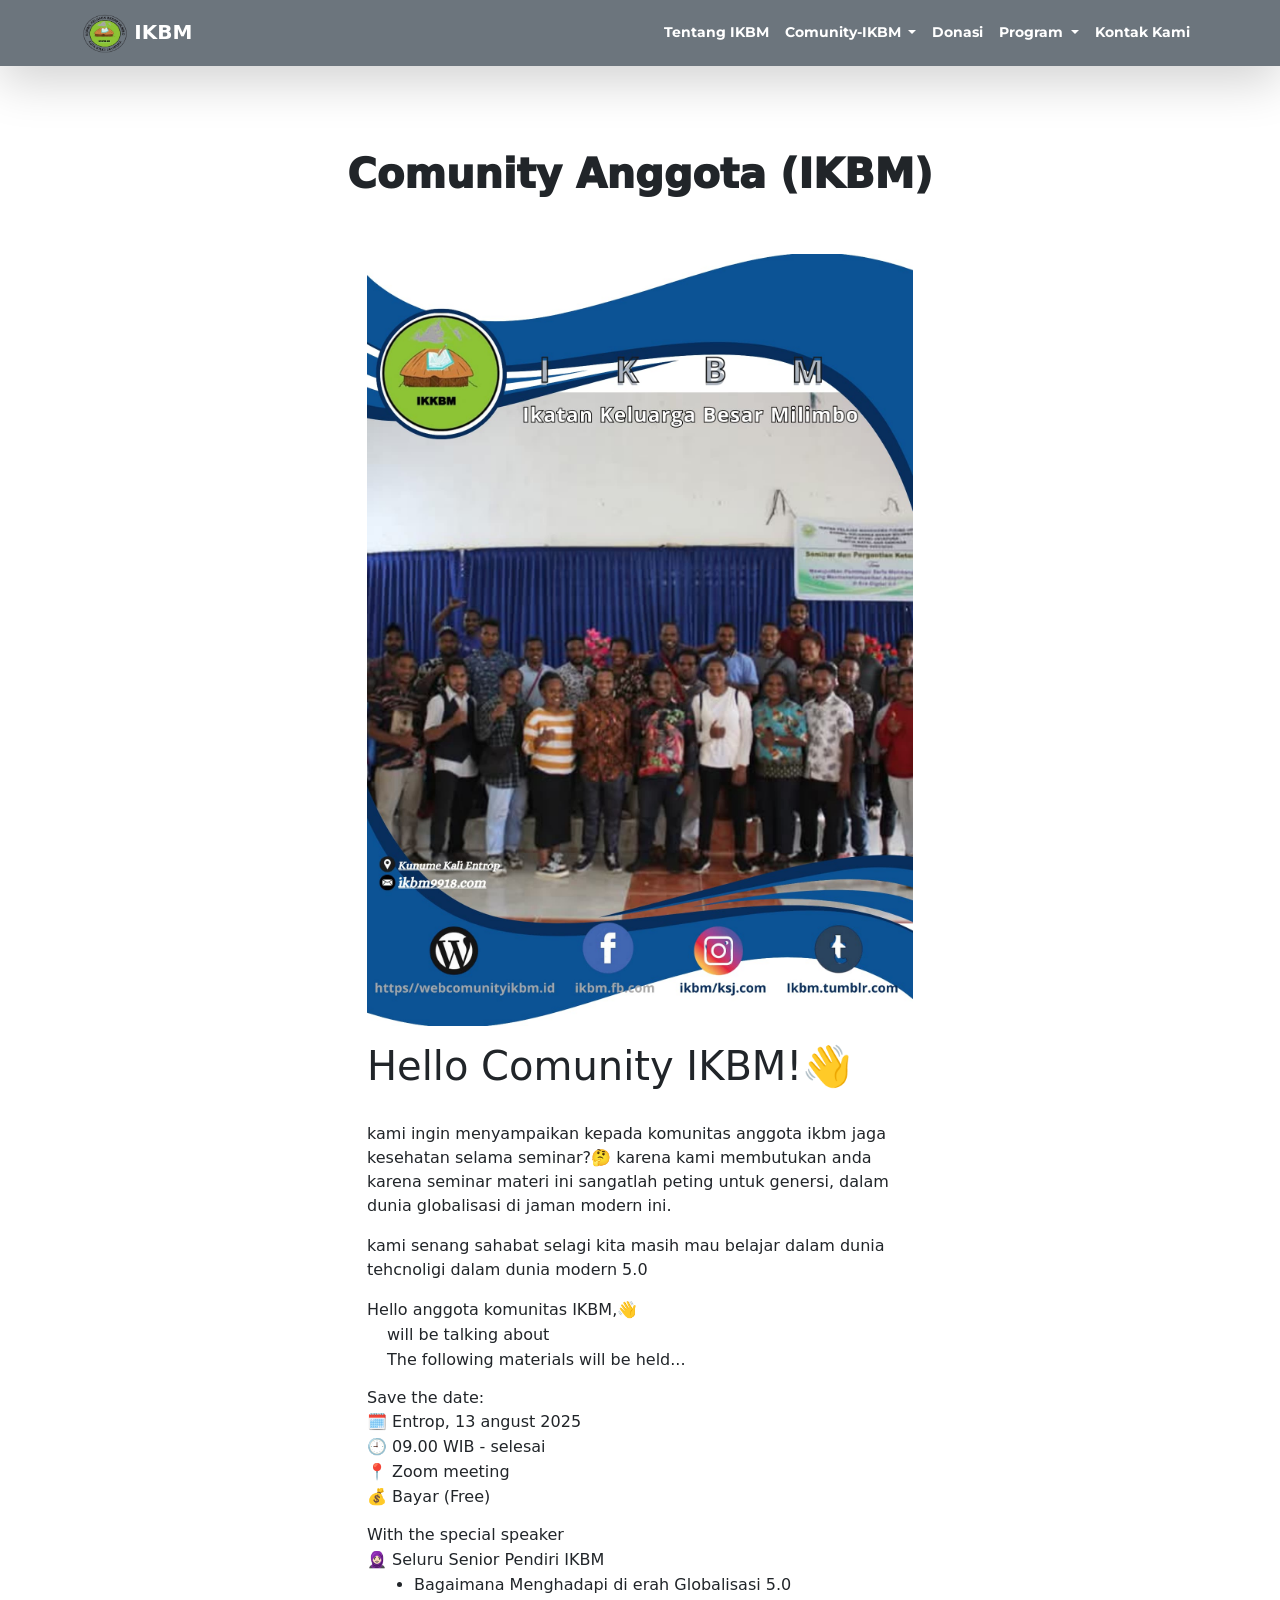
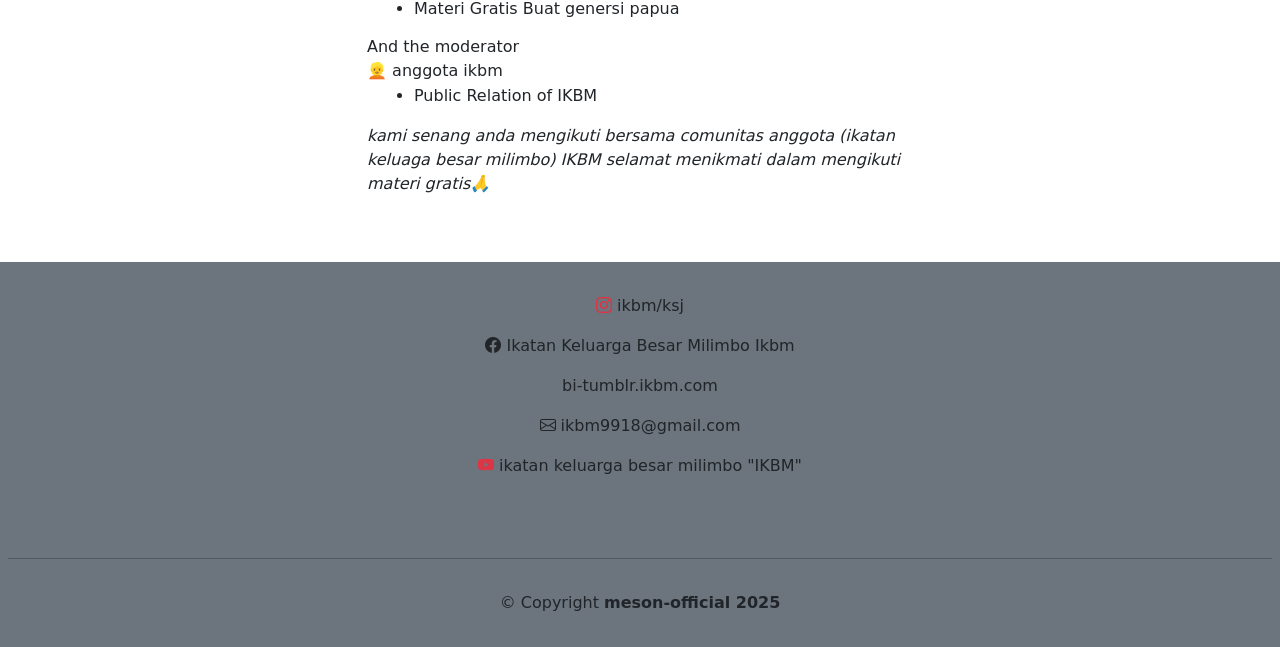
<file: website ikbm/bulan.html>
<!doctype html>
<html lang="en">
<head>
    <!-- Required meta tags -->
    <meta charset="utf-8">
    <meta name="viewport" content="width=device-width, initial-scale=1">

    <!-- Bootstrap CSS -->
    <link href="https://cdn.jsdelivr.net/npm/bootstrap@5.1.3/dist/css/bootstrap.min.css" rel="stylesheet" integrity="sha384-1BmE4kWBq78iYhFldvKuhfTAU6auU8tT94WrHftjDbrCEXSU1oBoqyl2QvZ6jIW3" crossorigin="anonymous">

    <!-- Icons Bootstrap -->
    <link rel="stylesheet" href="https://cdn.jsdelivr.net/npm/bootstrap-icons@1.6.1/font/bootstrap-icons.css">

    <!-- Fonts google -->
    <link href="https://fonts.googleapis.com/css2?family=Montserrat&family=Pacifico&display=swap" rel="stylesheet">
    
    <title>Program Kerja</title>
    <style>
        nav ul li a:hover {
            color: #bcd6fd !important;
        }

        .kaos {
            padding-top: 150px;
        }

        @media (min-width: 576px) {
            .kaos img {
                height: 100%;
                width: 100%;
            }
        }
    </style>
</head>
<body>
    <!-- Navbar -->
    <nav class="navbar navbar-expand-lg navbar-light bg-secondary shadow-lg fixed-top">
        <div class="container">
            <a style="color: white;" class="navbar-brand" href="index.html" target="blank">
                <img class="logo-aspal" src="img/logo_ikbm-removebg-preview.png" alt="Logo ikbm" width="46" height="40" class="d-inline-block align-text-top">
                <strong><span class="font-weight-bold">IKBM</span></strong>
            </a>
            <button class="navbar-toggler" type="button" data-bs-toggle="collapse" data-bs-target="#navbarNav" aria-controls="navbarNav" aria-expanded="false" aria-label="Toggle navigation">
                <span class="navbar-toggler-icon"></span>
            </button>

            <div class="collapse navbar-collapse" id="navbarNav" style="font-family: 'Montserrat', sans-serif; font-size: 0.9em;">
                <ul class="navbar-nav ms-auto">
                    <li class="nav-item">
                        <a style="color: white;" class="nav-link active" aria-current="page" href="index.html#tentang" target="blank"><strong><span class="font-weight-bold">Tentang IKBM</span></strong></a>
                    </li>   
                    <li class="nav-item dropdown">
                        <a style="color: white;" class="nav-link active dropdown-toggle" href="#" id="navbarDropdown" role="button" data-bs-toggle="dropdown" aria-expanded="false">
                            <strong><span>Comunity-IKBM</span></strong>
                        </a>
                        <ul class="dropdown-menu" aria-labelledby="navbarDropdown">
                            <li><a class="dropdown-item" href="index.html#infoterkini" target="blank">Info Terkini</a></li>
                            <li><a class="dropdown-item" href="index.html#beritaterkini" target="blank">Berita Terkini</a></li>
                            <li><a class="dropdown-item" href="index.html#infoterkini" target="blank">Pendataan Anggota</a></li>
                        </ul>
                    </li>
                    <li class="nav-item">
                        <a style="color: white;" class="nav-link active" href="index.html#donasi" target="blank"><strong><span class="font-weight-bold">Donasi</span></strong></a>
                    </li>
                    <li class="nav-item dropdown">
                        <a style="color: white;" class="nav-link active dropdown-toggle" href="#" id="navbarDropdown" role="button" data-bs-toggle="dropdown" aria-expanded="false">
                            <strong><span class="font-weight-bold">Program</span></strong>
                        </a>
                        <!-- <ul class="dropdown-menu" aria-labelledby="navbarDropdown">
                            <li><a class="dropdown-item" href="bulan.html" target="blank">Program Kerja</a></li>
                            <li><a class="dropdown-item" href="kolaborasi.html" target="blank">Pendataan Anggota Ikbm</a></li>
                        </ul> -->
                        <ul class="dropdown-menu" aria-labelledby="navbarDropdown">
                            <li><a class="dropdown-item" href="index.html" target="blank">Program Kerja</a></li>
                            <li><a class="dropdown-item" href="index.html" target="blank">Pendataan Anggota Ikbm</a></li>
                        </ul>
                    </li>
                    <!-- <li class="nav-item">
                        <a style="color: white;" class="nav-link active" href="index.html#store" target="blank"><strong><span class="font-weight-bold">Aspal Store</span></strong></a>
                    </li> -->
                    <li class="nav-item">
                        <a style="color: white;" class="nav-link active" href="index.html#kontak" target="blank"><strong><span class="font-weight-bold">Kontak Kami</span></strong></a>
                    </li>
                </ul>
            </div>
        </div>
    </nav>
    <!-- Akhir Navbar -->


    <!-- KAOS -->
        <div class="container kaos">
            <div class="row">
                <div class="col text-center mb-5">
                    <h1 style="font-weight: 1000;">Comunity Anggota (IKBM)</h1>
                </div>
            </div>

            <div class="row justify-content-center">
                <div class="col-md-6">
                    <div class="" data-aos="flip-left" data-aos-duration="500">
                        <img src="img/program-aspal-bulan/img-1.jpg" class="card-img-top" alt="project 1">
                        <div class="card-body">
                            <p class="card-text">
                                <h1>Hello Comunity IKBM!👋</h1>
                                <br>
                                <p>kami ingin menyampaikan kepada komunitas anggota ikbm jaga kesehatan selama seminar?🤔 
                                karena kami membutukan anda karena seminar materi ini sangatlah peting untuk genersi,
                                dalam dunia globalisasi di jaman modern ini.</p>
                                <p>kami senang sahabat selagi kita masih mau belajar dalam dunia tehcnoligi dalam dunia 
                                modern 5.0</p>
                                
                                <h5></h5>
                                
                                <p>
                                    <p>Hello anggota komunitas IKBM,👋</p>
                                    <p style="margin-left: 20px; margin-top: -15px;"">will be talking about</p>
                                    <p style="margin-left: 20px; margin-top: -15px;"">The following materials will be held...</p>
                                </p>
                                <p>
                                    <h6>Save the date:</h6> 
                                    <p style="margin-top: -5px;">🗓️ Entrop, 13 angust 2025</p> 
                                    <p style="margin-top: -15px;">🕘 09.00 WIB - selesai</p> 
                                    <p style="margin-top: -15px;">📍 Zoom meeting</p> 
                                    <p style="margin-top: -15px;">💰 Bayar (Free)</p> 
                                </p>
                                <h6>With the special speaker</h6>
                                <p style="margin-top: -5px;">🧕🏻 Seluru Senior Pendiri IKBM</p>
                                <!-- <p style="margin-left: 20px; margin-top: -15px;">- COO of Adara Relief International</p>
                                <p style="margin-left: 20px; margin-top: -15px;">- Translator of Masjid Al Aqsa & 40 Fakta yang Belum Terungkap</p> -->
                                <ul>
                                    <li style="margin-left: 15px; margin-top: -15px;">Bagaimana Menghadapi di erah Globalisasi 5.0</li>
                                    <li style="margin-left: 15px;">Materi Gratis Buat genersi papua</li>
                                </ul>
                                <h6>And the moderator</h6> 
                                <p style="margin-top: -5px;">👱 anggota ikbm</p> 
                                <ul>
                                    <li style="margin-left: 15px; margin-top: -15px;">Public Relation of IKBM</li>
                                </ul>
                               
                                <p style="font-style: italic;">kami senang anda mengikuti bersama comunitas anggota (ikatan keluaga besar milimbo) IKBM 
                                selamat menikmati dalam mengikuti materi gratis🙏</p>
                                <!-- <p>Jika mau bergabing besama Anggota IKBM 👇</p> -->
                                <!-- <p style="margin-top: -15px;">ikuti info kami: <a href="https://wa.me/6289697959987" style="text-decoration: none;">6289697959987</a></p> -->
                            </p>
                        </div>
                    </div>
                </div>

                <!-- <div class="col-md-6">
                    <div class="card" data-aos="flip-left" data-aos-duration="500" data-aos-delay="100">
                        <img src="img/project/2.jpg" class="card-img-top" alt="project 2">
                        <div class="card-body">
                            <p class="card-text">Some quick example text to build on the card title and make up the bulk of the card's content.</p>
                        </div>
                    </div>
                </div> -->
            </div>
        </div>
    <!-- Akhir KAOS -->


    <!-- footer -->

    <footer class="p-2 text-center pt-3" style="background-color: #6c757d; margin-top: 50px;">
        <div class="row">
            <div class="col-md-12">
                <div class="container pb-5 pt-3 text-center">
                    <p><i class="bi bi-instagram text-danger"></i> ikbm/ksj</p>
                    <p><i class="bi bi-facebook"></i> Ikatan Keluarga Besar Milimbo Ikbm</p>
                    <p><i class="bi bi-tumblr"></i> bi-tumblr.ikbm.com</p>
                    <!-- <p><i class="bi bi-twitter text-info"></i> aspal_idn</p>  -->
                    <p><i class="bi bi-envelope"></i> ikbm9918@gmail.com</p>
                    <p><i class="bi bi-youtube text-danger"></i> ikatan keluarga besar milimbo "IKBM"</p>
                </div>
            </div>
        </div>
        <hr style="color: black;">
        <p class="p-2 text-center pt-3">&copy; Copyright <strong><span>meson-official 2025</span></strong></p>
    </footer>
    
    <!-- Akhir Footer -->

    <!-- Option 1: Bootstrap Bundle with Popper -->
    <script src="https://cdn.jsdelivr.net/npm/bootstrap@5.1.3/dist/js/bootstrap.bundle.min.js" integrity="sha384-ka7Sk0Gln4gmtz2MlQnikT1wXgYsOg+OMhuP+IlRH9sENBO0LRn5q+8nbTov4+1p" crossorigin="anonymous"></script>

</body>
</html>
</file>
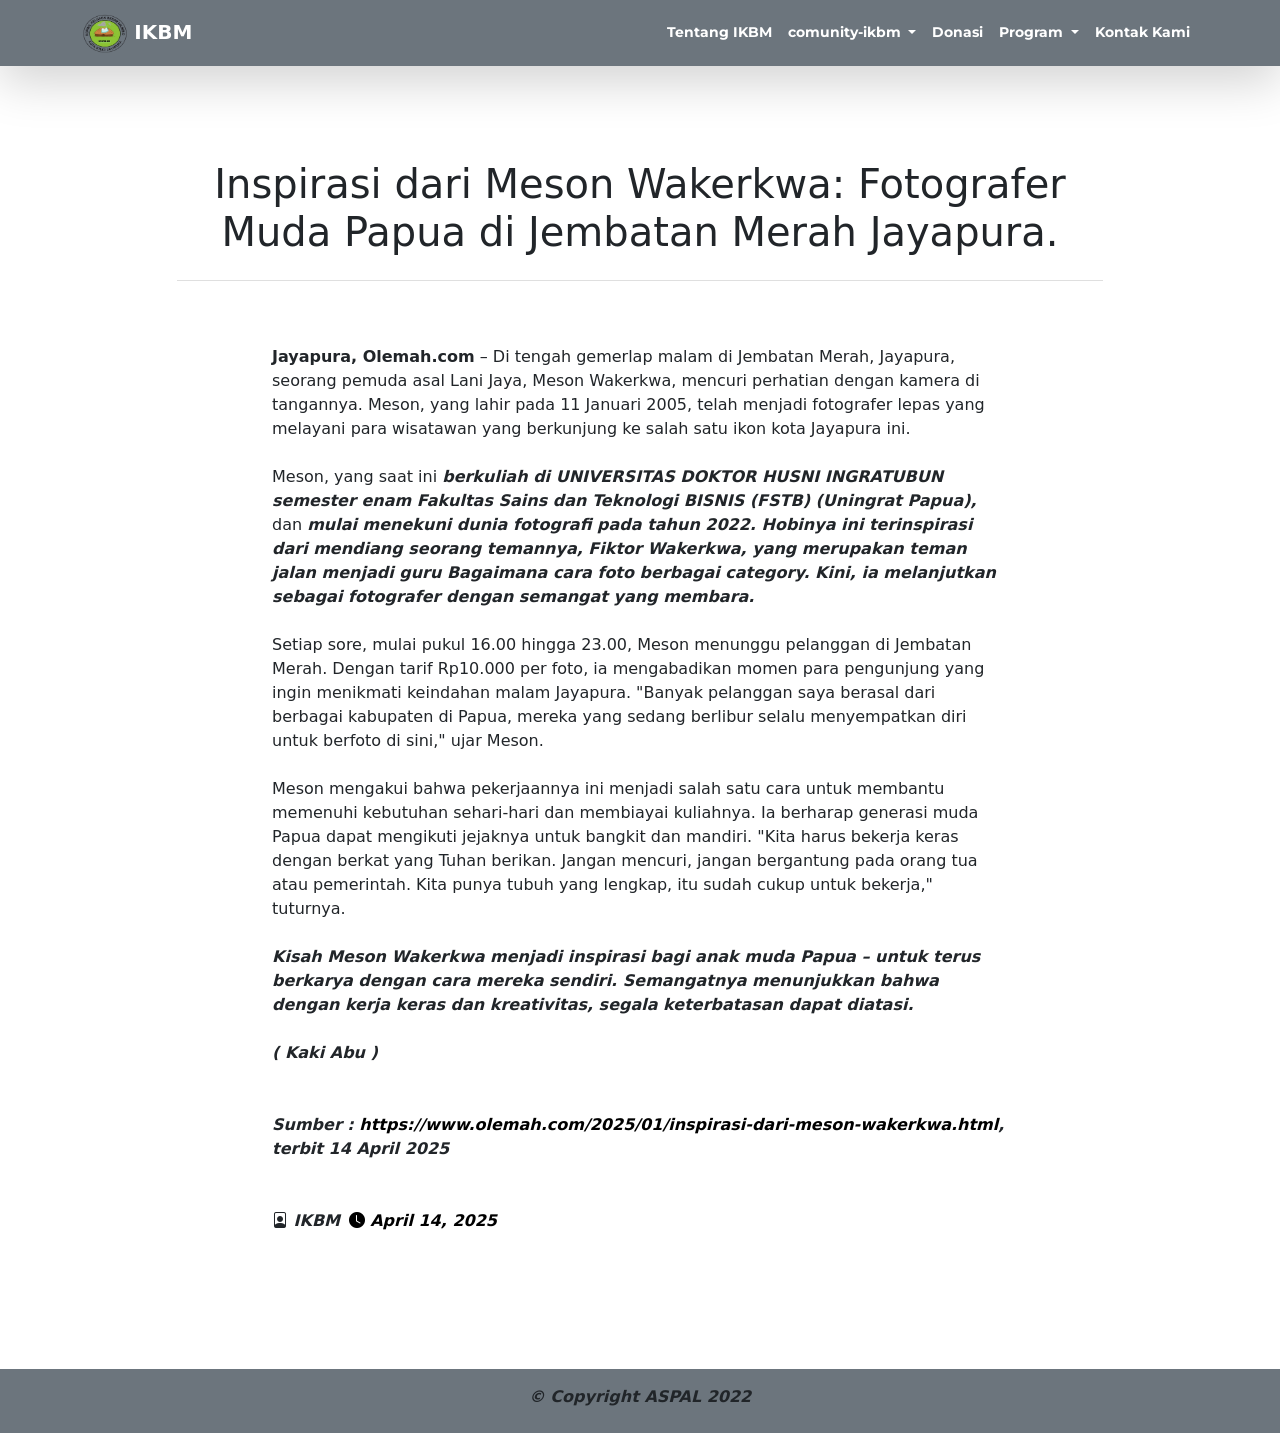
<file: website ikbm/berita-terkini/berita.html>
<!doctype html>
<html lang="en">
<head>
    <!-- Required meta tags -->
    <meta charset="utf-8">
    <meta name="viewport" content="width=device-width, initial-scale=1">

    <!-- Bootstrap CSS -->
    <link href="https://cdn.jsdelivr.net/npm/bootstrap@5.1.3/dist/css/bootstrap.min.css" rel="stylesheet" integrity="sha384-1BmE4kWBq78iYhFldvKuhfTAU6auU8tT94WrHftjDbrCEXSU1oBoqyl2QvZ6jIW3" crossorigin="anonymous">
    
    <!-- Bootsrap icons -->
    <link rel="stylesheet" href="https://cdn.jsdelivr.net/npm/bootstrap-icons@1.6.1/font/bootstrap-icons.css">

    <!-- Fonts google -->
    <link href="https://fonts.googleapis.com/css2?family=Montserrat&family=Pacifico&display=swap" rel="stylesheet">

    <!-- My CSS -->
    <link rel="stylesheet" href="../css/info/style.css">

    
    <title>Info Terkini Ikbm</title>
</head>
<body>
    <!-- Navbar -->
    <nav class="navbar navbar-expand-lg navbar-light bg-secondary shadow-lg fixed-top">
        <div class="container">
            <a style="color: white;" class="navbar-brand" href="../index.html" target="blank">
                <img class="logo-aspal" src="../img/logo_ikbm-removebg-preview.png" alt="" width="46" height="40" class="d-inline-block align-text-top">
                <strong><span class="font-weight-bold">IKBM</span></strong>
            </a>
            <button class="navbar-toggler" type="button" data-bs-toggle="collapse" data-bs-target="#navbarNav" aria-controls="navbarNav" aria-expanded="false" aria-label="Toggle navigation">
                <span class="navbar-toggler-icon"></span>
            </button>

            <div class="collapse navbar-collapse" id="navbarNav" style="font-family: 'Montserrat', sans-serif; font-size: 0.9em;">
                <ul class="navbar-nav ms-auto">
                    <li class="nav-item">
                        <a style="color: white;" class="nav-link active" aria-current="page" href="../index.html#tentang" target="blank"><strong><span class="font-weight-bold">Tentang IKBM</span></strong></a>
                    </li>   
                    <li class="nav-item dropdown">
                        <a style="color: white;" class="nav-link active dropdown-toggle" href="#" id="navbarDropdown" role="button" data-bs-toggle="dropdown" aria-expanded="false">
                            <strong><span>comunity-ikbm</span></strong>
                        </a>
                        <ul class="dropdown-menu" aria-labelledby="navbarDropdown">
                            <li><a class="dropdown-item" href="../index.html#infoterkini" target="blank">Info Terkini</a></li>
                            <li><a class="dropdown-item" href="../index.html#beritaterkini" target="blank">Berita Terkini</a></li>
                        </ul>
                    </li>
                    <li class="nav-item">
                        <a style="color: white;" class="nav-link active" href="../index.html#donasi" target="blank"><strong><span class="font-weight-bold">Donasi</span></strong></a>
                    </li>
                    <li class="nav-item dropdown">
                        <a style="color: white;" class="nav-link active dropdown-toggle" href="#" id="navbarDropdown" role="button" data-bs-toggle="dropdown" aria-expanded="false">
                            <strong><span class="font-weight-bold">Program</span></strong>
                        </a>
                        <ul class="dropdown-menu" aria-labelledby="navbarDropdown">
                            <li><a class="dropdown-item" href="../bulan.html" target="blank">Program Kerja</a></li>
                            <li><a class="dropdown-item" href="../kolaborasi.html" target="blank">Pendataan Anggota</a></li>
                        </ul>
                    </li>
                    <li class="nav-item">
                        <!-- <a style="color: white;" class="nav-link active" href="../index.html#store" target="blank"><strong><span class="font-weight-bold">Aspal Store</span></strong></a> -->
                    </li>
                    <li class="nav-item">
                        <a style="color: white;" class="nav-link active" href="../index.html#kontak" target="blank"><strong><span class="font-weight-bold">Kontak Kami</span></strong></a>
                    </li>
                </ul>
            </div>
        </div>
    </nav>
    <!-- Akhir Navbar -->

    <!-- Content -->
    <section class="content" id="content">
        <div class="container">

            <div class="row">
                <div class="col-sm-10 judul offset-sm-1">
                    <h1 class="text-center"><span class="font-weight-bold">
                        Inspirasi dari Meson Wakerkwa: Fotografer Muda Papua di Jembatan Merah Jayapura.</span></h1>
                    <div class="d-flex justify-content-center"><hr></div>
                </div>
            </div>
            <!-- <div><img src="img/beritaterkini/img-1.jpg" alt=""></div> -->
            <div class="row">
                <div class="col-sm-8 offset-sm-2 isi">
                    <p><b>Jayapura, Olemah.com</b> – Di tengah gemerlap malam di Jembatan Merah, Jayapura, seorang pemuda asal Lani Jaya, Meson Wakerkwa, mencuri perhatian dengan kamera di tangannya. Meson, yang lahir pada 11 Januari 2005, 
                        telah menjadi fotografer lepas yang melayani para wisatawan yang berkunjung ke salah satu ikon kota Jayapura ini.
                    <br><br>
                    Meson, yang saat ini <i style="font-weight: bold;"> berkuliah di UNIVERSITAS DOKTOR HUSNI INGRATUBUN semester enam Fakultas Sains dan Teknologi BISNIS (FSTB) (Uningrat Papua),</i> dan
                     <i style="font-weight: bold;">mulai menekuni dunia fotografi pada tahun 2022. Hobinya ini terinspirasi dari mendiang seorang temannya, Fiktor Wakerkwa, yang merupakan teman jalan menjadi guru Bagaimana cara 
                        foto berbagai category. 
                        Kini, ia melanjutkan sebagai fotografer dengan semangat yang membara.</i>
                    <br><br>
                    Setiap sore, mulai pukul 16.00 hingga 23.00, Meson menunggu pelanggan di Jembatan Merah. 
                    Dengan tarif Rp10.000 per foto, ia mengabadikan momen para pengunjung yang ingin menikmati keindahan malam Jayapura. 
                    "Banyak pelanggan saya berasal dari berbagai kabupaten di Papua, mereka yang sedang berlibur selalu menyempatkan diri untuk berfoto di sini," 
                    ujar Meson.
                    <br><br>
                    Meson mengakui bahwa pekerjaannya ini menjadi salah satu cara untuk membantu memenuhi kebutuhan sehari-hari dan membiayai kuliahnya. 
                    Ia berharap generasi muda Papua dapat mengikuti jejaknya untuk bangkit dan mandiri. "Kita harus bekerja keras dengan berkat yang Tuhan berikan. Jangan mencuri, 
                    jangan bergantung pada orang tua atau pemerintah. Kita punya tubuh yang lengkap, itu sudah cukup untuk bekerja," tuturnya.
                    <br><br>
                    <i style="font-weight: bold;">Kisah Meson Wakerkwa menjadi inspirasi bagi anak muda Papua – untuk terus berkarya dengan cara mereka sendiri. 
                        Semangatnya menunjukkan bahwa dengan kerja keras dan kreativitas, segala keterbatasan dapat diatasi.
                    <br><br>
                    (  Kaki Abu )
                    <br><br><br>
                    Sumber : <a href="https://www.olemah.com/2025/01/inspirasi-dari-meson-wakerkwa.html" class="sumber" target="blank" style="text-decoration: none; color: black;">https://www.olemah.com/2025/01/inspirasi-dari-meson-wakerkwa.html</a>, terbit 14 April 2025
                    <br><br><br>
                    <i class="bi bi-file-person"> IKBM</i> <a href="#content" style="text-decoration: none; color: black;">
                        <i class="bi bi-clock-fill oktober"> April 14, 2025</i></a>
                    </p>
                    <br><br><br><br><br>
                </div>
            </div>
        </div>    
    </section>
    <!-- Akhir Content -->

    <!-- footer -->
    <footer class="p-2 text-center pt-3" style="background-color: #6c757d;">
        <p>&copy; Copyright <strong><span>ASPAL 2022</span></strong></p>
    </footer>
    <!-- Akhir Footer -->


    <!-- Option 1: Bootstrap Bundle with Popper -->
    <script src="https://cdn.jsdelivr.net/npm/bootstrap@5.1.3/dist/js/bootstrap.bundle.min.js" integrity="sha384-ka7Sk0Gln4gmtz2MlQnikT1wXgYsOg+OMhuP+IlRH9sENBO0LRn5q+8nbTov4+1p" crossorigin="anonymous"></script>

</body>
</html>
</file>
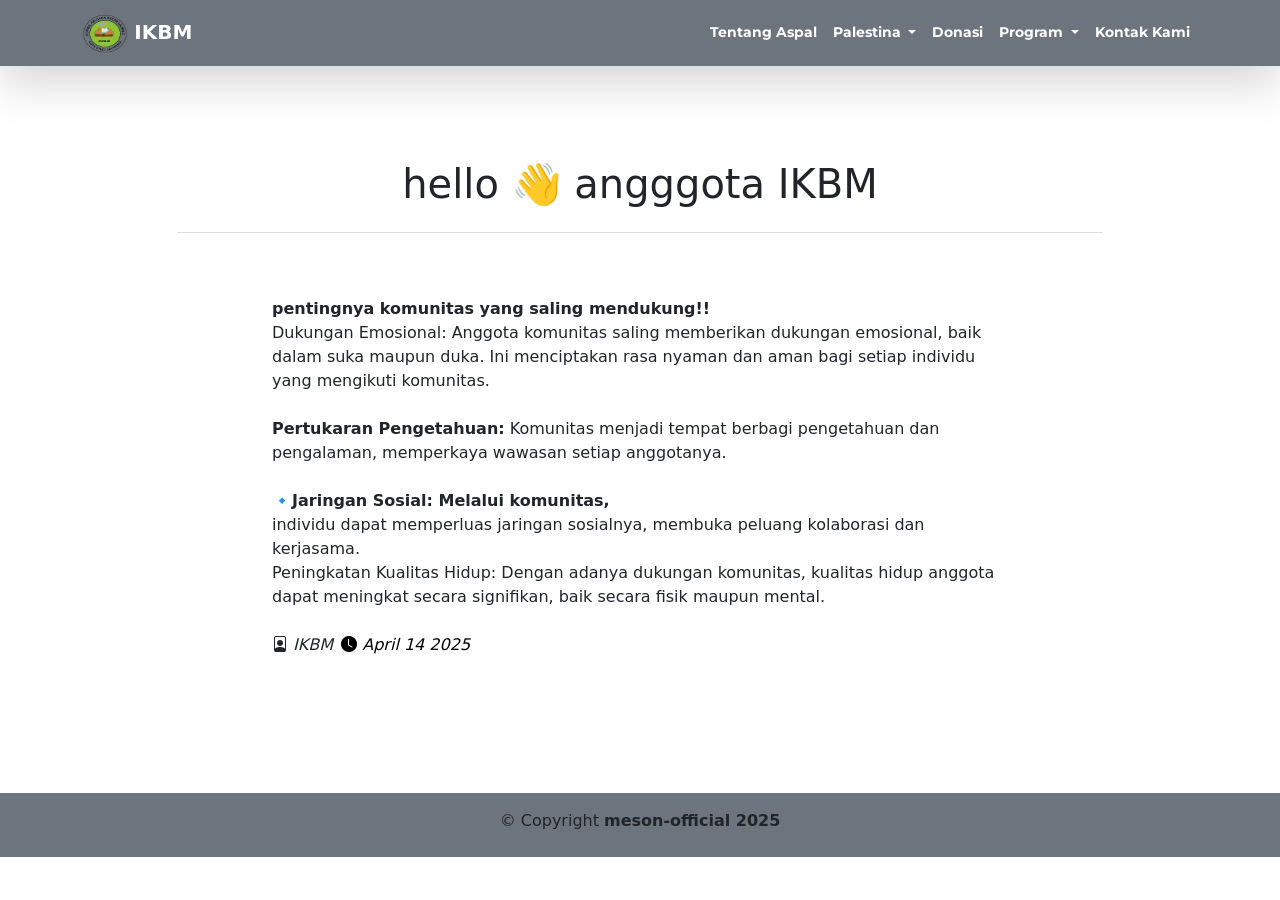
<file: website ikbm/berita-terkini/berita1.html>
<!doctype html>
<html lang="en">
<head>
    <!-- Required meta tags -->
    <meta charset="utf-8">
    <meta name="viewport" content="width=device-width, initial-scale=1">

    <!-- Bootstrap CSS -->
    <link href="https://cdn.jsdelivr.net/npm/bootstrap@5.1.3/dist/css/bootstrap.min.css" rel="stylesheet" integrity="sha384-1BmE4kWBq78iYhFldvKuhfTAU6auU8tT94WrHftjDbrCEXSU1oBoqyl2QvZ6jIW3" crossorigin="anonymous">
    
    <!-- Bootsrap icons -->
    <link rel="stylesheet" href="https://cdn.jsdelivr.net/npm/bootstrap-icons@1.6.1/font/bootstrap-icons.css">

    <!-- Fonts google -->
    <link href="https://fonts.googleapis.com/css2?family=Montserrat&family=Pacifico&display=swap" rel="stylesheet">

    <!-- My CSS -->
    <link rel="stylesheet" href="../css/info/style.css">

    
    <title>Info Terkini Palestina</title>
</head>
<body>
    <!-- Navbar -->
    <nav class="navbar navbar-expand-lg navbar-light bg-secondary shadow-lg fixed-top">
        <div class="container">
            <a style="color: white;" class="navbar-brand" href="../index.html" target="blank">
                <img class="logo-ikbm" src="../img/logo_ikbm-removebg-preview.png" alt="" width="46" height="40" class="d-inline-block align-text-top">
                <strong><span class="font-weight-bold">IKBM</span></strong>
            </a>
            <button class="navbar-toggler" type="button" data-bs-toggle="collapse" data-bs-target="#navbarNav" aria-controls="navbarNav" aria-expanded="false" aria-label="Toggle navigation">
                <span class="navbar-toggler-icon"></span>
            </button>

            <div class="collapse navbar-collapse" id="navbarNav" style="font-family: 'Montserrat', sans-serif; font-size: 0.9em;">
                <ul class="navbar-nav ms-auto">
                    <li class="nav-item">
                        <a style="color: white;" class="nav-link active" aria-current="page" href="../index.html#tentang" target="blank"><strong><span class="font-weight-bold">Tentang Aspal</span></strong></a>
                    </li>   
                    <li class="nav-item dropdown">
                        <a style="color: white;" class="nav-link active dropdown-toggle" href="#" id="navbarDropdown" role="button" data-bs-toggle="dropdown" aria-expanded="false">
                            <strong><span>Palestina</span></strong>
                        </a>
                        <ul class="dropdown-menu" aria-labelledby="navbarDropdown">
                            <li><a class="dropdown-item" href="../index.html#infoterkini" target="blank">Info Terkini</a></li>
                            <li><a class="dropdown-item" href="../index.html#beritaterkini" target="blank">Berita Terkini</a></li>
                        </ul>
                    </li>
                    <li class="nav-item">
                        <a style="color: white;" class="nav-link active" href="../index.html#donasi" target="blank"><strong><span class="font-weight-bold">Donasi</span></strong></a>
                    </li>
                    <li class="nav-item dropdown">
                        <a style="color: white;" class="nav-link active dropdown-toggle" href="#" id="navbarDropdown" role="button" data-bs-toggle="dropdown" aria-expanded="false">
                            <strong><span class="font-weight-bold">Program</span></strong>
                        </a>
                        <ul class="dropdown-menu" aria-labelledby="navbarDropdown">
                            <li><a class="dropdown-item" href="../bulan.html" target="blank">Program Kerja</a></li>
                            <li><a class="dropdown-item" href="../kolaborasi.html" target="blank">Pendataan Anggota</a></li>
                        </ul>
                    </li>
                    <li class="nav-item">
                        <!-- <a style="color: white;" class="nav-link active" href="../index.html#store" target="blank"><strong><span class="font-weight-bold">Aspal Store</span></strong></a> -->
                    </li>
                    <li class="nav-item">
                        <a style="color: white;" class="nav-link active" href="../index.html#kontak" target="blank"><strong><span class="font-weight-bold">Kontak Kami</span></strong></a>
                    </li>
                </ul>
            </div>
        </div>
    </nav>
    <!-- Akhir Navbar -->

    <!-- Content -->
    <section class="content" id="content">
        <div class="container">

            <div class="row">
                <div class="col-sm-10 judul offset-sm-1">
                    <h1 class="text-center"><span class="font-weight-bold">hello 👋 angggota IKBM </span></h1>
                    <div class="d-flex justify-content-center"><hr></div>
                </div>
            </div>

            <div class="row">
                <div class="col-sm-8 offset-sm-2 isi">
                    <p><b>pentingnya komunitas yang saling mendukung!!</b> <br> Dukungan Emosional: Anggota komunitas saling memberikan dukungan emosional, baik dalam suka maupun duka.
                        Ini menciptakan rasa nyaman dan aman bagi setiap individu yang mengikuti komunitas.
                    <br><br>
                    <b>Pertukaran Pengetahuan:</b> Komunitas menjadi tempat berbagi pengetahuan dan pengalaman, memperkaya wawasan setiap anggotanya.
                    <br><br>
                    <b>🔹Jaringan Sosial: Melalui komunitas,</b><br>
                    individu dapat memperluas jaringan sosialnya, membuka peluang kolaborasi dan kerjasama. <br>
                    Peningkatan Kualitas Hidup: Dengan adanya dukungan komunitas, 
                    kualitas hidup anggota dapat meningkat secara signifikan, baik secara fisik maupun mental.
                    <br><br>
                    <!-- 🔹25 Februari - 4 Maret 2022 <br>
                    Kreasikan fotomu dengan Twibbon spesial edisi Al-Quds Global Week di : <br>
                    <a href="http://twb.nz/alqudsinternationalweek" target="blank" style="text-decoration: none;">http://twb.nz/alqudsinternationalweek</a>
                    <br><br>
                    🔹Jum'at 25 Februari 2022 <br>
                    Peluncuran Newsletter edisi khusus: <br>
                    Mengapa Harus Al-Quds dan Bukan Kota Lainnya? <br>
                    Link: <a href="http://adararelief.com/" target="blank" style="text-decoration: none;">http://adararelief.com/</a>
                    <br><br>
                    🔹Sabtu, 26 Februari 2022 <br>
                    Kajian Tafsir Ayat-Ayat Baitul Maqdis <br>
                    Oleh Ust Dr. Saiful Bahri <br>
                    Daftar di: <a href="https://bit.ly/kajiantafsirbaitulmaqdis2022" target="blank" style="text-decoration: none;">https://bit.ly/kajiantafsirbaitulmaqdis2022</a>
                    <br><br>
                    🔹Senin, 28 Februari 2022 <br>
                    Al Aqsa Berkisah, “Menuju Langit Ketujuh” (khusus anak-anak) <br>
                    Oleh Kak Fatmah Ayudhia Amani, S.Ag <br>
                    Link daftar: <a href="https://bit.ly/aqsaberkisahadara2022" target="blank" style="text-decoration: none;">https://bit.ly/aqsaberkisahadara2022</a>
                    <br><br><br>
                    #AdaraRelief #LoveAqsa
                    <br><br><br><br> -->
                    <i class="bi bi-file-person"> IKBM </i> <a href="#content" style="text-decoration: none; color: black;">
                    <i class="bi bi-clock-fill oktober"> April 14 2025</i></a>
                    </p>
                    <br><br><br><br><br>
                </div>
            </div>
        </div>    
    </section>
    <!-- Akhir Content -->

    <!-- footer -->
    <footer class="p-2 text-center pt-3" style="background-color: #6c757d;">
        <p>&copy; Copyright <strong><span>meson-official 2025</span></strong></p>
    </footer>
    <!-- Akhir Footer -->


    <!-- Option 1: Bootstrap Bundle with Popper -->
    <script src="https://cdn.jsdelivr.net/npm/bootstrap@5.1.3/dist/js/bootstrap.bundle.min.js" integrity="sha384-ka7Sk0Gln4gmtz2MlQnikT1wXgYsOg+OMhuP+IlRH9sENBO0LRn5q+8nbTov4+1p" crossorigin="anonymous"></script>

</body>
</html>
</file>
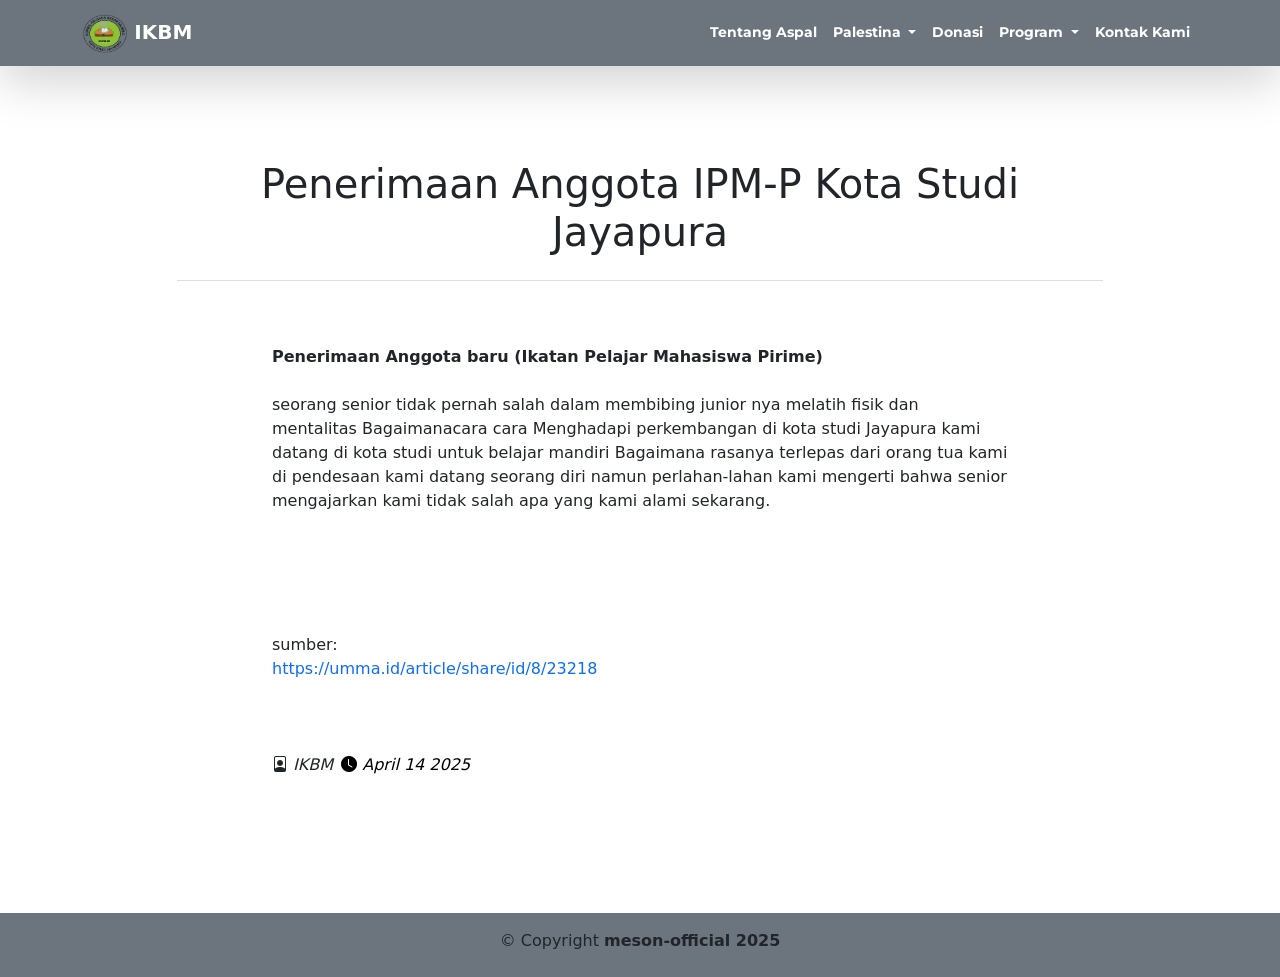
<file: website ikbm/berita-terkini/berita2.html>
<!doctype html>
<html lang="en">
<head>
    <!-- Required meta tags -->
    <meta charset="utf-8">
    <meta name="viewport" content="width=device-width, initial-scale=1">

    <!-- Bootstrap CSS -->
    <link href="https://cdn.jsdelivr.net/npm/bootstrap@5.1.3/dist/css/bootstrap.min.css" rel="stylesheet" integrity="sha384-1BmE4kWBq78iYhFldvKuhfTAU6auU8tT94WrHftjDbrCEXSU1oBoqyl2QvZ6jIW3" crossorigin="anonymous">
    
    <!-- Bootsrap icons -->
    <link rel="stylesheet" href="https://cdn.jsdelivr.net/npm/bootstrap-icons@1.6.1/font/bootstrap-icons.css">

    <!-- Fonts google -->
    <link href="https://fonts.googleapis.com/css2?family=Montserrat&family=Pacifico&display=swap" rel="stylesheet">

    <!-- My CSS -->
    <link rel="stylesheet" href="../css/info/style.css">

    
    <title>Info Terkini ikbm</title>
</head>
<body>
    <!-- Navbar -->
    <nav class="navbar navbar-expand-lg navbar-light bg-secondary shadow-lg fixed-top">
        <div class="container">
            <a style="color: white;" class="navbar-brand" href="../index.html" target="blank">
                <img class="logo-ikbm" src="../img/logo_ikbm-removebg-preview.png" alt="" width="46" height="40" class="d-inline-block align-text-top">
                <strong><span class="font-weight-bold">IKBM</span></strong>
            </a>
            <button class="navbar-toggler" type="button" data-bs-toggle="collapse" data-bs-target="#navbarNav" aria-controls="navbarNav" aria-expanded="false" aria-label="Toggle navigation">
                <span class="navbar-toggler-icon"></span>
            </button>

            <div class="collapse navbar-collapse" id="navbarNav" style="font-family: 'Montserrat', sans-serif; font-size: 0.9em;">
                <ul class="navbar-nav ms-auto">
                    <li class="nav-item">
                        <a style="color: white;" class="nav-link active" aria-current="page" href="../index.html#tentang" target="blank"><strong><span class="font-weight-bold">Tentang Aspal</span></strong></a>
                    </li>   
                    <li class="nav-item dropdown">
                        <a style="color: white;" class="nav-link active dropdown-toggle" href="#" id="navbarDropdown" role="button" data-bs-toggle="dropdown" aria-expanded="false">
                            <strong><span>Palestina</span></strong>
                        </a>
                        <ul class="dropdown-menu" aria-labelledby="navbarDropdown">
                            <li><a class="dropdown-item" href="../index.html#infoterkini" target="blank">Info Terkini</a></li>
                            <li><a class="dropdown-item" href="../index.html#beritaterkini" target="blank">Berita Terkini</a></li>
                        </ul>
                    </li>
                    <li class="nav-item">
                        <a style="color: white;" class="nav-link active" href="../index.html#donasi" target="blank"><strong><span class="font-weight-bold">Donasi</span></strong></a>
                    </li>
                    <li class="nav-item dropdown">
                        <a style="color: white;" class="nav-link active dropdown-toggle" href="#" id="navbarDropdown" role="button" data-bs-toggle="dropdown" aria-expanded="false">
                            <strong><span class="font-weight-bold">Program</span></strong>
                        </a>
                        <ul class="dropdown-menu" aria-labelledby="navbarDropdown">
                            <li><a class="dropdown-item" href="../bulan.html" target="blank">Program Kerja</a></li>
                            <li><a class="dropdown-item" href="../kolaborasi.html" target="blank">Pendataan</a></li>
                        </ul>
                    </li>
                    <li class="nav-item">
                        <!-- <a style="color: white;" class="nav-link active" href="../index.html#store" target="blank"><strong><span class="font-weight-bold">Aspal Store</span></strong></a> -->
                    </li>
                    <li class="nav-item">
                        <a style="color: white;" class="nav-link active" href="../index.html#kontak" target="blank"><strong><span class="font-weight-bold">Kontak Kami</span></strong></a>
                    </li>
                </ul>
            </div>
        </div>
    </nav>
    <!-- Akhir Navbar -->

    <!-- Content -->
    <section class="content" id="content">
        <div class="container">

            <div class="row">
                <div class="col-sm-10 judul offset-sm-1">
                    <h1 class="text-center"><span class="font-weight-bold">Penerimaan Anggota IPM-P Kota Studi Jayapura</span></h1>
                    <div class="d-flex justify-content-center"><hr></div>
                </div>
            </div>

            <div class="row">
                <div class="col-sm-8 offset-sm-2 isi">
                    <p><b>Penerimaan Anggota baru (Ikatan Pelajar Mahasiswa Pirime)</b>
                    <br><br>
                    seorang senior tidak pernah salah dalam membibing junior nya melatih fisik dan mentalitas Bagaimanacara cara 
                    Menghadapi perkembangan di kota studi Jayapura kami datang di kota studi untuk belajar mandiri Bagaimana rasanya
                    terlepas dari orang tua kami di pendesaan kami datang seorang diri namun perlahan-lahan kami mengerti bahwa senior mengajarkan
                    kami tidak salah apa yang kami alami sekarang.
                    <br><br>
                    <!-- Beliau memiliki ‘izzah/kemuliaan sehingga disegani dan dicintai kawan, ditakuti lawan dalam hal ini penjajah Zionis Israel. -->
                    <br><br>
                    
                    <!-- Sebagai tokoh spiritual dan qiyadah dalam perjuangan, Syekh Ahmad Yasin banyak memberikan keteladanan bagi pengikutnya
                    dan rakyat Palestina, juga bagi umat Islam yang rindu syahid di jalan Allah. -->
                    <br><br>
                    <!-- Dalam suatu khutbahnya, Syekh Ahmad Yasin pernah berkata: <i style="font-weight: 500;">Umat ini tidak akan pernah memiliki kemuliaan dan meraih
                    kemenangan kecuali dengan Islam. Tanpa Islam tidak pernah ada kemenangan. Kita selamanya akan selalu berada dalam
                    kemunduran sampai ada sekelompok orang dari umat ini yang siap menerima panji kepemimpinan yang berpegang teguh
                    kepada Islam, baik sebagai aturan, perilaku, pergerakan, pengetahuan, maupun jihad. Inilah satu-satunya jalan.
                    Pilih Allah atau binasa!</i> -->
                    <!-- <br><br>
                    Suatu ketika ada seorang penganut Kristen di kota Ramallah, Tepi Barat, Bassam Hana Rabbah namanya. Dia datang
                    menemui Syekh Ahmad Yasin untuk mengadukan permasalahannya karena ada seseorang di Gaza melakukan penipuan terhadap
                    dirinya. Syekh Ahmad Yasin yang juga pimpinan Dewan Islah (perdamaian) dengan bijaksana mampu mendamaikan antara
                    Bassam Hana Rabbah seorang Kristen dengan seseorang yang telah melakukan penipuan.
                    <br><br>
                    Syekh meresponnya dengan serius, bahkan mampu bersikap adil terhadapku. <i style="font-weight: 500;">Hak-hak saya pun bisa kembali saya nikmati.
                    Sebagai tanda terima kasih, sebagian hartaku diberikan kepada Dewan Islah,</i> tutur Hana Rabbah.
                    <br><br>
                    Sebagai seorang Qiyadah/pemimpin, Syekh Ahmad Yasin tidak cinta dunia, tidak gila harta, bahkan kehidupannya sangat sederhana.
                    <br><br>
                    Syekh Ahmad Yasin memiliki iman dan perasaan yang tinggi, beliau sangat cinta dan peduli kepada umat yang pada hakekatnya adalah
                    umat Nabi Muhammad SAW.
                    <br><br><br> -->
                    sumber: <br>
                    <a href="https://umma.id/article/share/id/8/23218" style="text-decoration: none;">https://umma.id/article/share/id/8/23218</a>
                    <br><br><br><br>
                    <i class="bi bi-file-person"> IKBM</i> <a href="#content" style="text-decoration: none; color: black;">
                        <i class="bi bi-clock-fill oktober"> April 14 2025</i></a>
                    </p>
                    <br><br><br><br><br>
                </div>
            </div>
        </div>    
    </section>
    <!-- Akhir Content -->

    <!-- footer -->
    <footer class="p-2 text-center pt-3" style="background-color: #6c757d;">
        <p>&copy; Copyright <strong><span>meson-official 2025</span></strong></p>
    </footer>
    <!-- Akhir Footer -->


    <!-- Option 1: Bootstrap Bundle with Popper -->
    <script src="https://cdn.jsdelivr.net/npm/bootstrap@5.1.3/dist/js/bootstrap.bundle.min.js" integrity="sha384-ka7Sk0Gln4gmtz2MlQnikT1wXgYsOg+OMhuP+IlRH9sENBO0LRn5q+8nbTov4+1p" crossorigin="anonymous"></script>

</body>
</html>
</file>
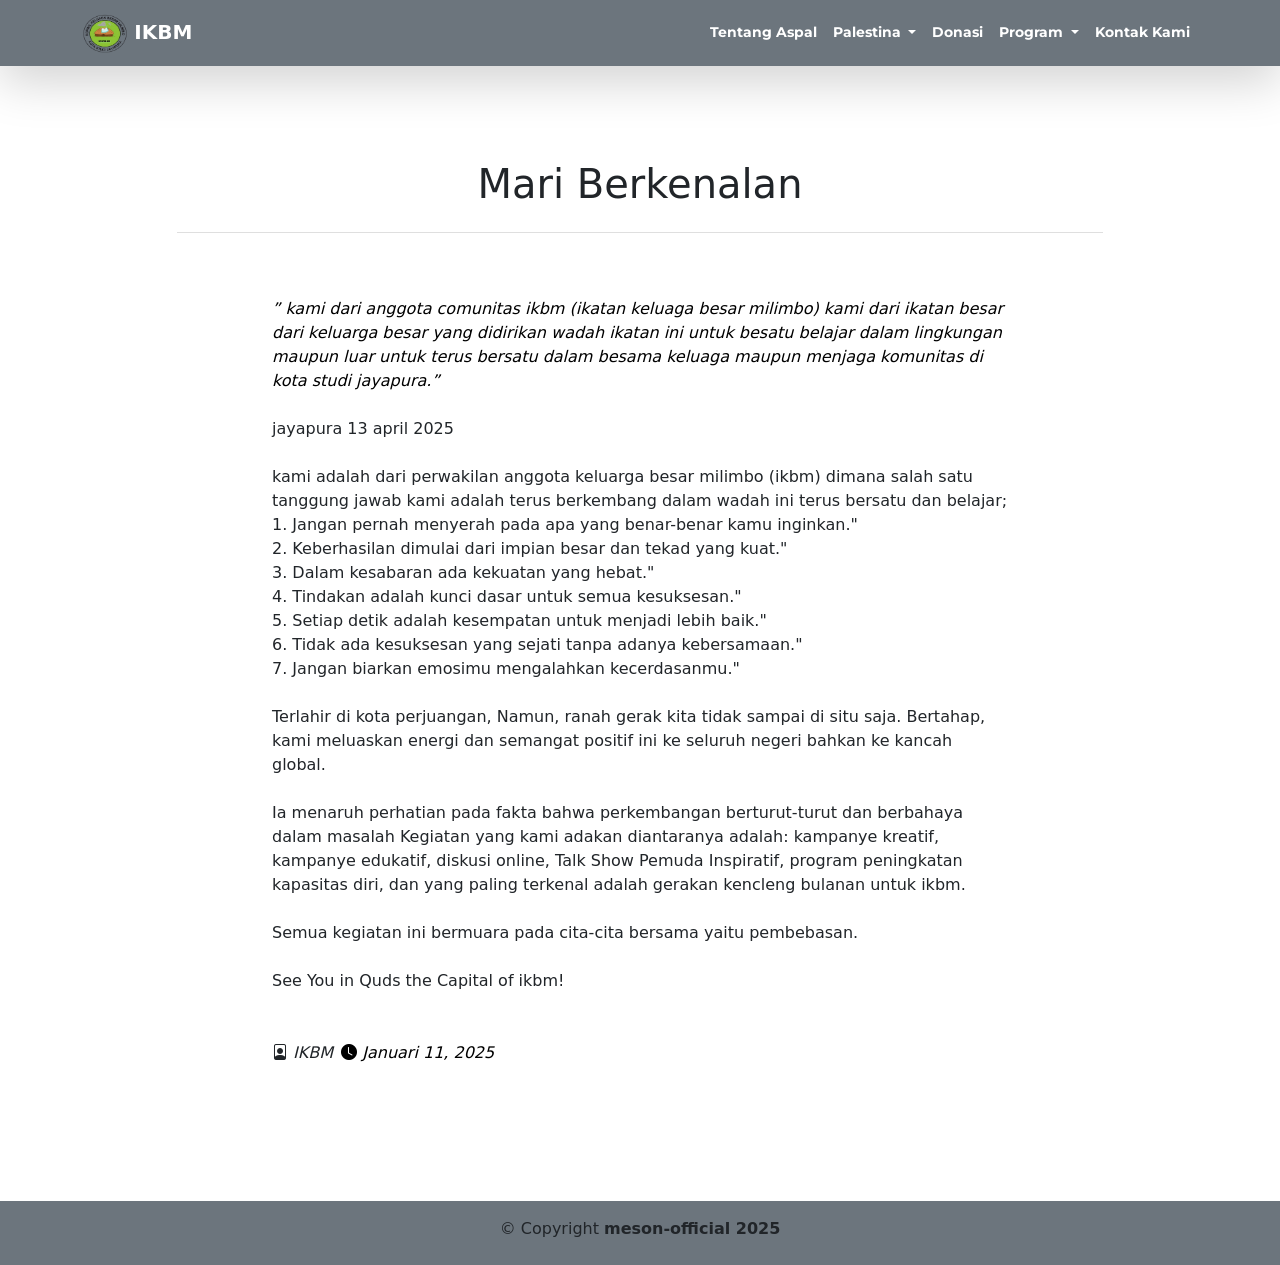
<file: website ikbm/info-terkini/info.html>
<!doctype html>
<html lang="en">
<head>
    <!-- Required meta tags -->
    <meta charset="utf-8">
    <meta name="viewport" content="width=device-width, initial-scale=1">

    <!-- Bootstrap CSS -->
    <link href="https://cdn.jsdelivr.net/npm/bootstrap@5.1.3/dist/css/bootstrap.min.css" rel="stylesheet" integrity="sha384-1BmE4kWBq78iYhFldvKuhfTAU6auU8tT94WrHftjDbrCEXSU1oBoqyl2QvZ6jIW3" crossorigin="anonymous">
    
    <!-- Bootsrap icons -->
    <link rel="stylesheet" href="https://cdn.jsdelivr.net/npm/bootstrap-icons@1.6.1/font/bootstrap-icons.css">

    <!-- Fonts google -->
    <link href="https://fonts.googleapis.com/css2?family=Montserrat&family=Pacifico&display=swap" rel="stylesheet">

    <!-- My CSS -->
    <link rel="stylesheet" href="../css/info/style.css">

    
    <title>Info Terkini IKBM</title>
</head>
<body>
    <!-- Navbar -->
    <nav class="navbar navbar-expand-lg navbar-light bg-secondary shadow-lg fixed-top">
        <div class="container">
            <a style="color: white;" class="navbar-brand" href="../index.html" target="blank">
                <img class="logo-aspal" src="../img/logo_ikbm-removebg-preview.png" alt="" width="46" height="40" class="d-inline-block align-text-top">
                <strong><span class="font-weight-bold">IKBM</span></strong>
            </a>
            <button class="navbar-toggler" type="button" data-bs-toggle="collapse" data-bs-target="#navbarNav" aria-controls="navbarNav" aria-expanded="false" aria-label="Toggle navigation">
                <span class="navbar-toggler-icon"></span>
            </button>

            <div class="collapse navbar-collapse" id="navbarNav" style="font-family: 'Montserrat', sans-serif; font-size: 0.9em;">
                <ul class="navbar-nav ms-auto">
                    <li class="nav-item">
                        <a style="color: white;" class="nav-link active" aria-current="page" href="../index.html#tentang" target="blank"><strong><span class="font-weight-bold">Tentang Aspal</span></strong></a>
                    </li>   
                    <li class="nav-item dropdown">
                        <a style="color: white;" class="nav-link active dropdown-toggle" href="#" id="navbarDropdown" role="button" data-bs-toggle="dropdown" aria-expanded="false">
                            <strong><span>Palestina</span></strong>
                        </a>
                        <ul class="dropdown-menu" aria-labelledby="navbarDropdown">
                            <li><a class="dropdown-item" href="../index.html#infoterkini" target="blank">Info Terkini</a></li>
                            <li><a class="dropdown-item" href="../index.html#beritaterkini" target="blank">Berita Terkini</a></li>
                        </ul>
                    </li>
                    <li class="nav-item">
                        <a style="color: white;" class="nav-link active" href="../index.html#donasi" target="blank"><strong><span class="font-weight-bold">Donasi</span></strong></a>
                    </li>
                    <li class="nav-item dropdown">
                        <a style="color: white;" class="nav-link active dropdown-toggle" href="#" id="navbarDropdown" role="button" data-bs-toggle="dropdown" aria-expanded="false">
                            <strong><span class="font-weight-bold">Program</span></strong>
                        </a>
                        <ul class="dropdown-menu" aria-labelledby="navbarDropdown">
                            <li><a class="dropdown-item" href="../bulan.html" target="blank">Program kerja</a></li>
                        </ul>
                    </li>
                    <li class="nav-item">
                        <!-- <a style="color: white;" class="nav-link active" href="../index.html#store" target="blank"><strong><span class="font-weight-bold">Aspal Store</span></strong></a> -->
                    </li>
                    <li class="nav-item">
                        <a style="color: white;" class="nav-link active" href="../index.html#kontak" target="blank"><strong><span class="font-weight-bold">Kontak Kami</span></strong></a>
                    </li>
                </ul>
            </div>
        </div>
    </nav>
    <!-- Akhir Navbar -->

    <!-- Content -->
    <section class="content" id="content">
        <div class="container">

            <div class="row">
                <div class="col-sm-10 judul offset-sm-1">
                    <h1 class="text-center"><span class="font-weight-bold">Mari Berkenalan</span></h1>
                    <div class="d-flex justify-content-center"><hr></div>
                </div>
            </div>

            <div class="row">
                <div class="col-sm-8 offset-sm-2 isi">
                    <p><i style="color: black;">” kami dari anggota comunitas ikbm (ikatan keluaga besar milimbo)
                    kami dari ikatan besar dari keluarga besar yang didirikan wadah ikatan ini untuk besatu belajar dalam lingkungan maupun luar 
                    untuk terus bersatu dalam besama keluaga maupun menjaga komunitas di kota studi jayapura.”</i>
                    <br><br>
                    jayapura 13 april 2025
                    <br><br>
                    kami adalah dari perwakilan anggota keluarga besar milimbo (ikbm) dimana salah satu tanggung jawab kami adalah terus berkembang
                    dalam wadah ini terus bersatu dan belajar;<br>
                            1.   Jangan pernah menyerah pada apa yang benar-benar kamu inginkan."<br>
                            2.   Keberhasilan dimulai dari impian besar dan tekad yang kuat."<br>
                            3.   Dalam kesabaran ada kekuatan yang hebat."<br>
                            4.   Tindakan adalah kunci dasar untuk semua kesuksesan."<br>
                            5.   Setiap detik adalah kesempatan untuk menjadi lebih baik."<br>
                            6.   Tidak ada kesuksesan yang sejati tanpa adanya kebersamaan."<br>
                            7.   Jangan biarkan emosimu mengalahkan kecerdasanmu."
                    <br><br>
                    Terlahir di kota perjuangan, Namun, ranah gerak kita tidak sampai di situ saja. Bertahap,
                    kami meluaskan energi dan semangat positif ini ke seluruh negeri bahkan ke kancah global. 
                    <br><br>
                    Ia menaruh perhatian pada fakta bahwa perkembangan berturut-turut dan berbahaya dalam masalah
                    Kegiatan yang kami adakan diantaranya adalah: kampanye kreatif, kampanye edukatif, diskusi online,
                    Talk Show Pemuda Inspiratif, program peningkatan kapasitas diri, dan yang paling terkenal adalah
                    gerakan kencleng bulanan untuk ikbm.
                    <br><br>
                    Semua kegiatan ini bermuara pada cita-cita bersama yaitu pembebasan. 
                    <br><br>
                    See You in Quds the Capital of ikbm!
                    <br><br><br>
                    <i class="bi bi-file-person"> IKBM</i> <a href="#content" style="text-decoration: none; color: black;"><i class="bi bi-clock-fill oktober"> Januari 11, 2025</i></a>
                    </p>
                    <br><br><br><br><br>
                </div>
            </div>
        </div>    
    </section>
    <!-- Akhir Content -->

    <!-- footer -->
    <footer class="p-2 text-center pt-3" style="background-color: #6c757d;">
        <p>&copy; Copyright <strong><span>meson-official 2025</span></strong></p>
    </footer>
    <!-- Akhir Footer -->


    <!-- Option 1: Bootstrap Bundle with Popper -->
    <script src="https://cdn.jsdelivr.net/npm/bootstrap@5.1.3/dist/js/bootstrap.bundle.min.js" integrity="sha384-ka7Sk0Gln4gmtz2MlQnikT1wXgYsOg+OMhuP+IlRH9sENBO0LRn5q+8nbTov4+1p" crossorigin="anonymous"></script>

</body>
</html>
</file>
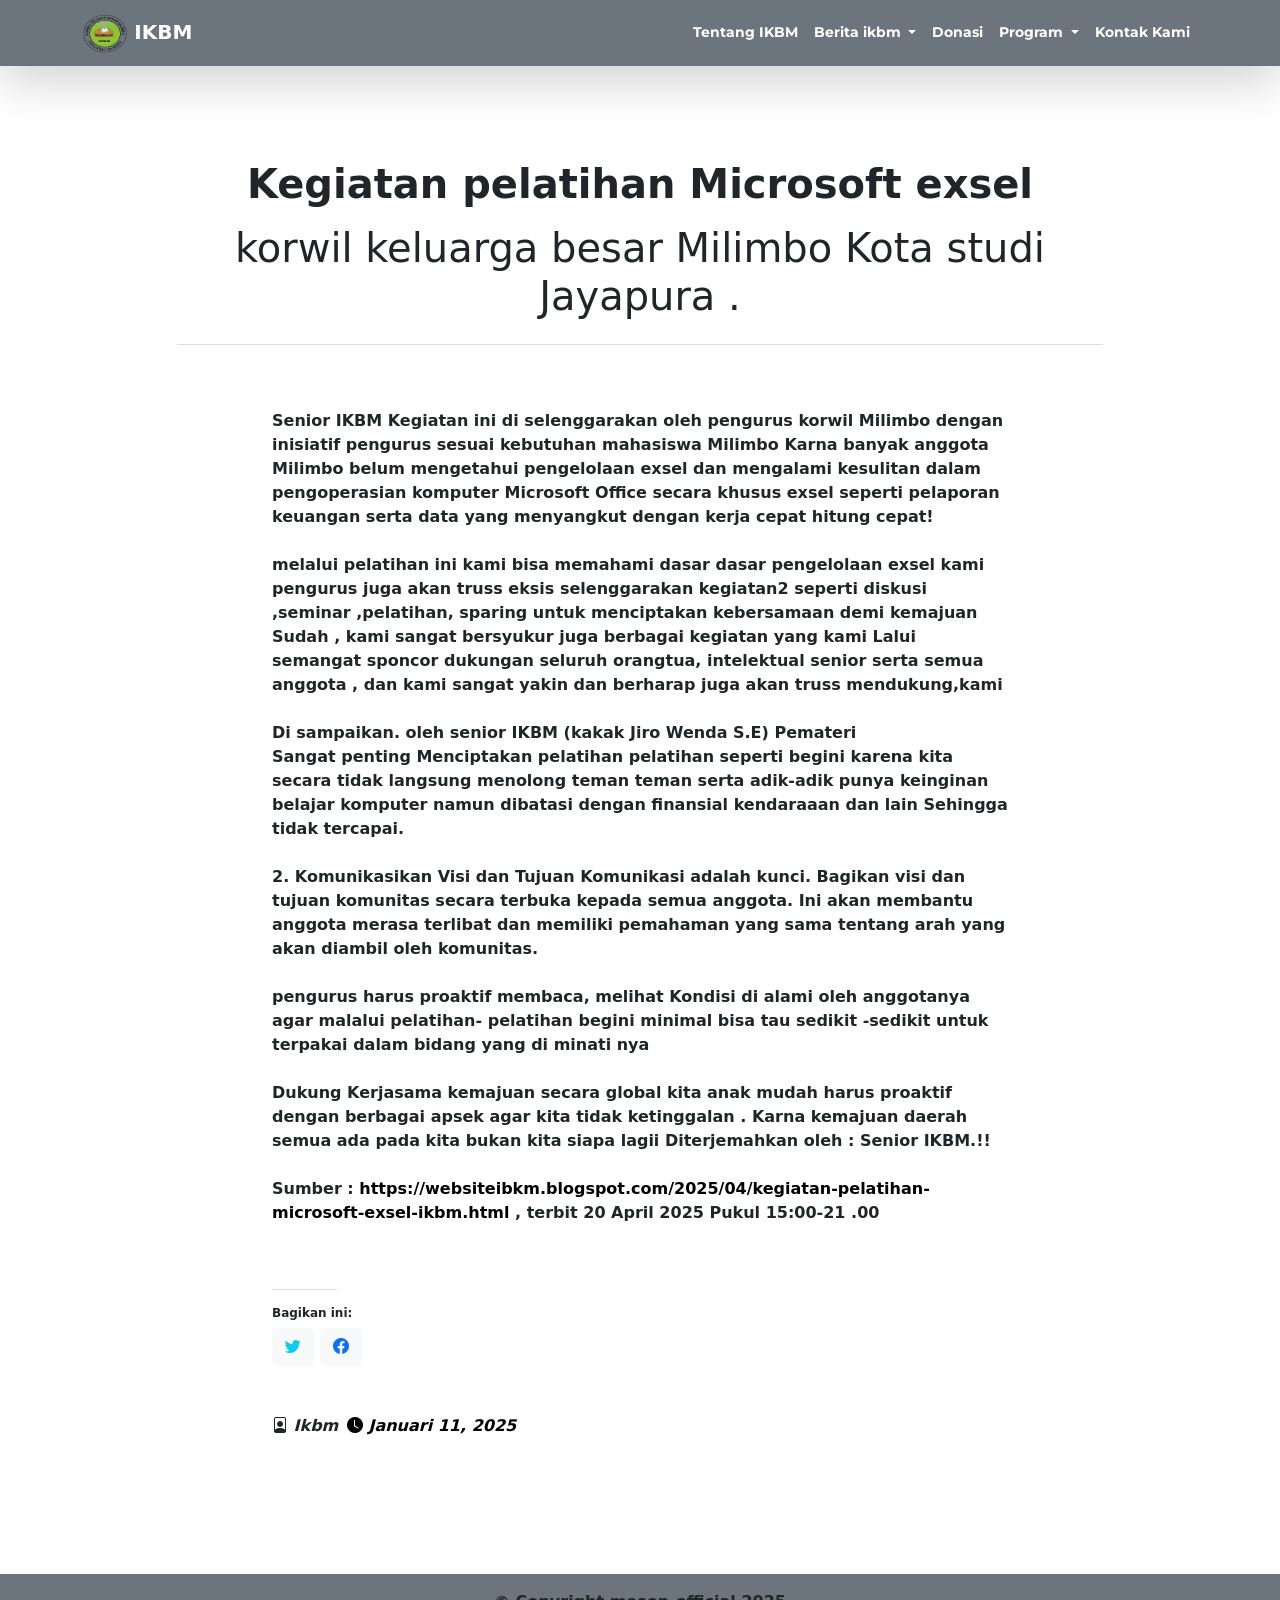
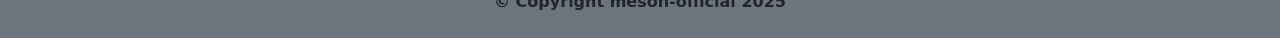
<file: website ikbm/info-terkini/info2.html>
<!doctype html>
<html lang="en">
<head>
    <!-- Required meta tags -->
    <meta charset="utf-8">
    <meta name="viewport" content="width=device-width, initial-scale=1">

    <!-- Bootstrap CSS -->
    <link href="https://cdn.jsdelivr.net/npm/bootstrap@5.1.3/dist/css/bootstrap.min.css" rel="stylesheet" integrity="sha384-1BmE4kWBq78iYhFldvKuhfTAU6auU8tT94WrHftjDbrCEXSU1oBoqyl2QvZ6jIW3" crossorigin="anonymous">
    
    <!-- Bootsrap icons -->
    <link rel="stylesheet" href="https://cdn.jsdelivr.net/npm/bootstrap-icons@1.6.1/font/bootstrap-icons.css">

    <!-- Fonts google -->
    <link href="https://fonts.googleapis.com/css2?family=Montserrat&family=Pacifico&display=swap" rel="stylesheet">

    <!-- My CSS -->
    <link rel="stylesheet" href="../css/info/style.css">

    
    <title>Info Terkini IKBM</title>
</head>
<body>
    <!-- Navbar -->
    <nav class="navbar navbar-expand-lg navbar-light bg-secondary shadow-lg fixed-top">
        <div class="container">
            <a style="color: white;" class="navbar-brand" href="../index.html" target="blank">
                <img class="logo-aspal" src="../img/logo_ikbm-removebg-preview.png" alt="" width="46" height="40" class="d-inline-block align-text-top">
                <strong><span class="font-weight-bold">IKBM</span></strong>
            </a>
            <button class="navbar-toggler" type="button" data-bs-toggle="collapse" data-bs-target="#navbarNav" aria-controls="navbarNav" aria-expanded="false" aria-label="Toggle navigation">
                <span class="navbar-toggler-icon"></span>
            </button>

            <div class="collapse navbar-collapse" id="navbarNav" style="font-family: 'Montserrat', sans-serif; font-size: 0.9em;">
                <ul class="navbar-nav ms-auto">
                    <li class="nav-item">
                        <a style="color: white;" class="nav-link active" aria-current="page" href="../index.html#tentang" target="blank"><strong><span class="font-weight-bold">Tentang IKBM</span></strong></a>
                    </li>   
                    <li class="nav-item dropdown">
                        <a style="color: white;" class="nav-link active dropdown-toggle" href="#" id="navbarDropdown" role="button" data-bs-toggle="dropdown" aria-expanded="false">
                            <strong><span>Berita ikbm</span></strong>
                        </a>
                        <ul class="dropdown-menu" aria-labelledby="navbarDropdown">
                            <li><a class="dropdown-item" href="../index.html#infoterkini" target="blank">Info Terkini</a></li>
                            <li><a class="dropdown-item" href="../index.html#beritaterkini" target="blank">Berita Terkini</a></li>
                            <li><a class="dropdown-item" href="../index.html#infoterkini" target="blank">Pendataan Anggota</a></li>
                        </ul>
                    </li>
                    <li class="nav-item">
                        <a style="color: white;" class="nav-link active" href="../index.html#donasi" target="blank"><strong><span class="font-weight-bold">Donasi</span></strong></a>
                    </li>
                    <li class="nav-item dropdown">
                        <a style="color: white;" class="nav-link active dropdown-toggle" href="#" id="navbarDropdown" role="button" data-bs-toggle="dropdown" aria-expanded="false">
                            <strong><span class="font-weight-bold">Program</span></strong>
                        </a>
                        <ul class="dropdown-menu" aria-labelledby="navbarDropdown">
                            <li><a class="dropdown-item" href="../bulan.html" target="blank">Program Kerja</a></li>
                        </ul>
                    </li>
                    <li class="nav-item">
                        <!-- <a style="color: white;" class="nav-link active" href="../index.html#store" target="blank"><strong><span class="font-weight-bold">Aspal Store</span></strong></a> -->
                    </li>
                    <li class="nav-item">
                        <a style="color: white;" class="nav-link active" href="../index.html#kontak" target="blank"><strong>
                            <span class="font-weight-bold">Kontak Kami</span></strong></a>
                    </li>
                </ul>
            </div>
        </div>
    </nav>
    <!-- Akhir Navbar -->

    <!-- Content -->
    <section class="content" id="content">
        <div class="container">

            <div class="row">
                <div class="col-sm-10 judul offset-sm-1">
                    <h1 class="text-center"><span class="font-weight-bold"><p><B>Kegiatan pelatihan Microsoft exsel</B></p>  korwil keluarga besar Milimbo 
                        Kota studi Jayapura   .</span></h1>
                    <div class="d-flex justify-content-center"><hr></div>
                </div>
            </div>

            <div class="row">
                <div class="col-sm-8 offset-sm-2 isi">
                    <p><b> Senior IKBM 
                        Kegiatan ini di selenggarakan oleh pengurus korwil Milimbo dengan inisiatif pengurus sesuai kebutuhan mahasiswa Milimbo 
                        Karna banyak anggota  Milimbo belum mengetahui pengelolaan exsel dan mengalami kesulitan dalam
                        pengoperasian komputer Microsoft Office secara khusus exsel seperti pelaporan keuangan serta data yang 
                        menyangkut dengan kerja cepat hitung cepat!
                    <br><br>

                    <b>melalui pelatihan ini kami bisa memahami dasar dasar pengelolaan exsel</b>
                    kami pengurus juga akan truss eksis selenggarakan kegiatan2 seperti  diskusi ,seminar ,pelatihan,
                    sparing untuk menciptakan kebersamaan demi kemajuan Sudah , kami sangat bersyukur juga berbagai kegiatan yang kami Lalui semangat sponcor dukungan seluruh orangtua,
                    intelektual senior serta semua anggota , dan kami  sangat yakin dan berharap juga  akan truss mendukung,kami
                    <br><br>

                    <b>Di sampaikan. oleh senior IKBM</b> (kakak Jiro Wenda S.E) Pemateri <br>Sangat penting   Menciptakan  pelatihan 
                    pelatihan seperti begini karena kita secara tidak langsung menolong teman teman serta adik-adik punya  
                    keinginan belajar komputer  namun dibatasi dengan finansial   kendaraaan dan lain   Sehingga tidak tercapai.
                    <br><br>

                    <b>2. Komunikasikan Visi dan Tujuan</b>
                    Komunikasi adalah kunci. Bagikan visi dan tujuan komunitas secara terbuka kepada semua anggota. 
                    Ini akan membantu anggota merasa terlibat dan memiliki pemahaman yang sama tentang arah yang akan diambil oleh komunitas.
                    <br><br>

                    <b> pengurus harus proaktif membaca,</b>
                    melihat Kondisi di alami oleh anggotanya agar malalui 
                    pelatihan- pelatihan begini  minimal bisa tau sedikit -sedikit  untuk terpakai dalam bidang yang di minati nya 

                    <br><br>
                    <b>Dukung Kerjasama</b>
                    kemajuan secara global kita  anak mudah harus proaktif dengan berbagai apsek agar kita tidak ketinggalan .
                    Karna kemajuan daerah semua ada pada kita bukan kita siapa lagii 
                    
                    <!-- <br><br>
                    <b>5. Kenali dan Hargai Kontribusi Setiap Anggota</b>
                    Setiap anggota komunitas memiliki peran dan kontribusi yang berbeda. Kenali dan hargai setiap kontribusi yang diberikan oleh anggota. 
                    Ini dapat melibatkan memberikan pengakuan atas pencapaian,
                    mengucapkan terima kasih, atau memberikan kesempatan untuk berperan lebih aktif.
                    <br><br>

                    <b>6. Bangun Kepercayaan</b>
                    Kepercayaan adalah elemen kunci dalam menghidupkan semangat komunitas. Pastikan bahwa kunci komunikasi dalam komunitas adalah 
                    keterbukaan, kejujuran, dan dapat saling diandalkan. 
                    Kepercayaan memungkinkan anggota merasa nyaman berbagi ide, mengatasi konflik, dan bekerja sama.
                    <br><br>

                    <b>7. Fokus pada Hasil yang Dapat Diukur</b>
                    Saat bekerja menuju tujuan bersama, penting untuk memiliki cara mengukur kemajuan. 
                    Buat metrik atau indikator yang jelas sehingga anggota dapat melihat hasil dari upaya bersama. 
                    Ini juga dapat memberikan dorongan tambahan untuk terus bekerja keras
                    <br><br>

                    <b>8. Rayakan Pencapaian Bersama</b>
                    Setiap pencapaian, sekecil apapun, harus dirayakan. Rayakan keberhasilan bersama sebagai komunitas. 
                    Ini tidak hanya memperkuat semangat, tetapi juga memberikan pengakuan atas kerja keras anggota.
                    <br><br>

                    <b>9. Terbuka terhadap Perubahan</b>
                    Fleksibilitas adalah kunci untuk bertahan dalam jangka panjang. 
                    Terbuka terhadap perubahan dan beradaptasi dengan keadaan yang berkembang akan membantu komunitas terus berkembang.
                    <br><br>
                    <b>10. Peduli pada Kesejahteraan Anggota</b>
                    Terakhir, tetapi tidak kalah pentingnya, adalah peduli pada kesejahteraan anggota. 
                        Pastikan bahwa anggota merasa didukung dan kebutuhan mereka dipertimbangkan.
                        Dengan menerapkan langkah-langkah ini, Anda dapat menghidupkan semangat komunitas dan bekerja bersama-sama untuk mencapai tujuan bersama. 
                        Komunitas yang kuat dapat menjadi sumber inspirasi, dukungan, dan rasa kepemilikan yang mendalam bagi semua anggotanya.
                        Apakah anda memiliki komunitas yang sedang mencari mitra penyaluran donasi untuk program sosial atau CSR? Anda bisa mendaftarkan diri sebagai Kakak Bintang Komunitas di Hoshizora Foundation. 
                        Kakak Bintang Komunitas bisa menjadi program sosial untuk meningkatkan semangat komunitas Anda untuk berbagi kepada sesama, terutama pendidikan. -->

                        Diterjemahkan oleh : Senior IKBM.!!
                    <br><br>
                    Sumber : <a href="https://ajel.sa/CPmpnJ/" class="sumber" target="blank" style="text-decoration: none; color: black;">https://websiteibkm.blogspot.com/2025/04/kegiatan-pelatihan-microsoft-exsel-ikbm.html
                    </a>, terbit 20 April 2025 
                    Pukul 15:00-21 .00 
                    <br><br><br>
                    <hr class="ini">
                    <h6><strong><span>Bagikan ini:</span></strong></h6>
                    <button type="button" class="btn btn-light"><a href="https://www.tumblr.com/communities/comunity-ikbm/members?page=1" target="blank" class="twitter"><i class="bi bi-twitter text-info"></i></a></button>
                    <button type="button" class="btn btn-light"><a href="https://www.facebook.com/groups/503720482640098/" target="blank" class="twitter"><i class="bi bi-facebook"></i></a></button>
                    <br><br><br>
                    <i class="bi bi-file-person"> Ikbm</i> <a href="#content" style="text-decoration: none; color: black;"><i class="bi bi-clock-fill oktober"> Januari 11, 2025</i></a>
                    </p>
                    <br><br><br>
                </div>
            </div>
        </div>    
    </section>
    <!-- Akhir Content -->

    <!-- footer -->
    <footer class="p-2 text-center pt-3" style="background-color: #6c757d;">
        <p>&copy; Copyright <strong><span>meson-official 2025</span></strong></p>
    </footer>
    <!-- Akhir Footer -->


    <!-- Option 1: Bootstrap Bundle with Popper -->
    <script src="https://cdn.jsdelivr.net/npm/bootstrap@5.1.3/dist/js/bootstrap.bundle.min.js" integrity="sha384-ka7Sk0Gln4gmtz2MlQnikT1wXgYsOg+OMhuP+IlRH9sENBO0LRn5q+8nbTov4+1p" crossorigin="anonymous"></script>

</body>
</html>
</file>
<file: website ikbm/css/info/style.css>
/* content */
.judul h1 {
    padding-top: 10rem;
}

nav ul li a:hover {
    color: #bcd6fd !important;
}

hr {
    width: 1500px;
    border-top: 1px solid grey;
}

.isi p {
    padding-top: 3rem;
}

h6 {
    font-size: 12px;
}

.ini {
    width: 65px;
    border-top: 1px solid grey;
}

.oktober {
    margin-left: 3px;
}

/* Akhir content */
</file>
